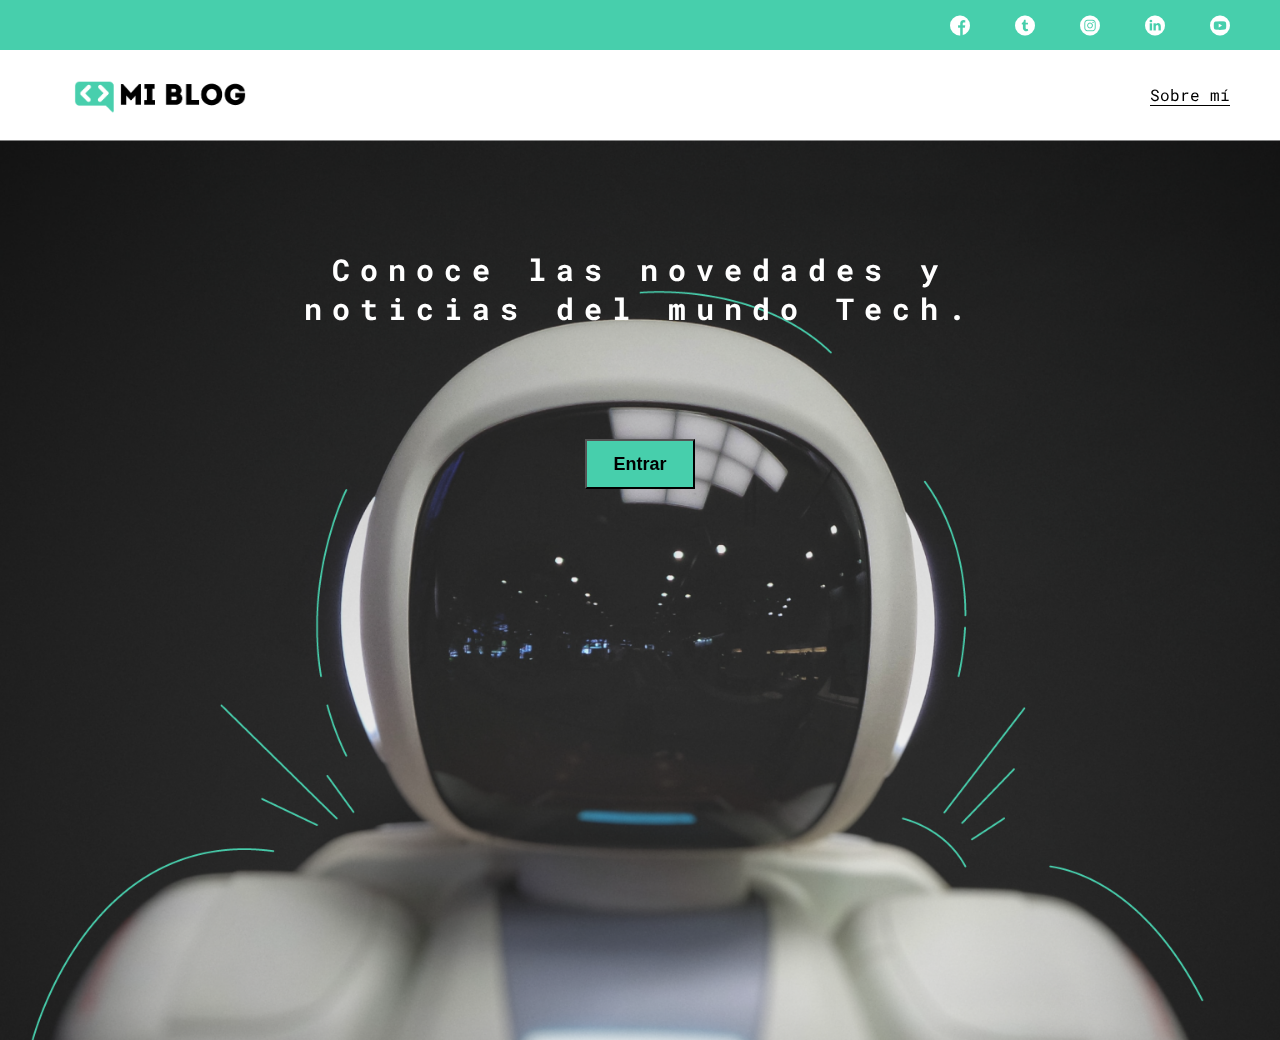
<file: index.html>
<!DOCTYPE html>
<html lang="en">
<head>
    <meta charset="UTF-8">
    <meta name="viewport" content="width=device-width, initial-scale=1.0">
    <title>Mi Blog</title>
    <link rel="stylesheet" href="css/main.css">
    <link rel="stylesheet" href="css/font/flaticon.css">
    <link rel="stylesheet" href="css/media-queries.css">
</head>
<body class="home-body">
    <header>
        <section class="header-icons-container">
            <div class="icons">
                <a href="/"><span class="flaticon-001-facebook"></span></a>
                <a href="/"><span class="flaticon-002-twitter"></span></a>
                <a href="/"><span class="flaticon-011-instagram"></span></a>
                <a href="/"><span class="flaticon-010-linkedin"></span></a>
                <a href="/"><span class="flaticon-008-youtube"></span></a>
            </div>
        </section>
        <nav>
            <section class="nav-logo-container">
                <a href="/"><img src="assets/img/Logo-negro.png" alt="Logo de mi Blog"></a>
            </section>
            <section class="profile-link">
                <a href="perfil.html">Sobre mí</a>
            </section>
        </nav>
    </header>
    <main class="home-main">
        <section>
            <p class="home-main-text">
                Conoce las novedades y noticias del mundo Tech.
            </p>
            <button class="home-main-button">
                <a href="blogs.html">Entrar</a>
            </button>
        </section>
    </main>
</body>
</html>
</file>
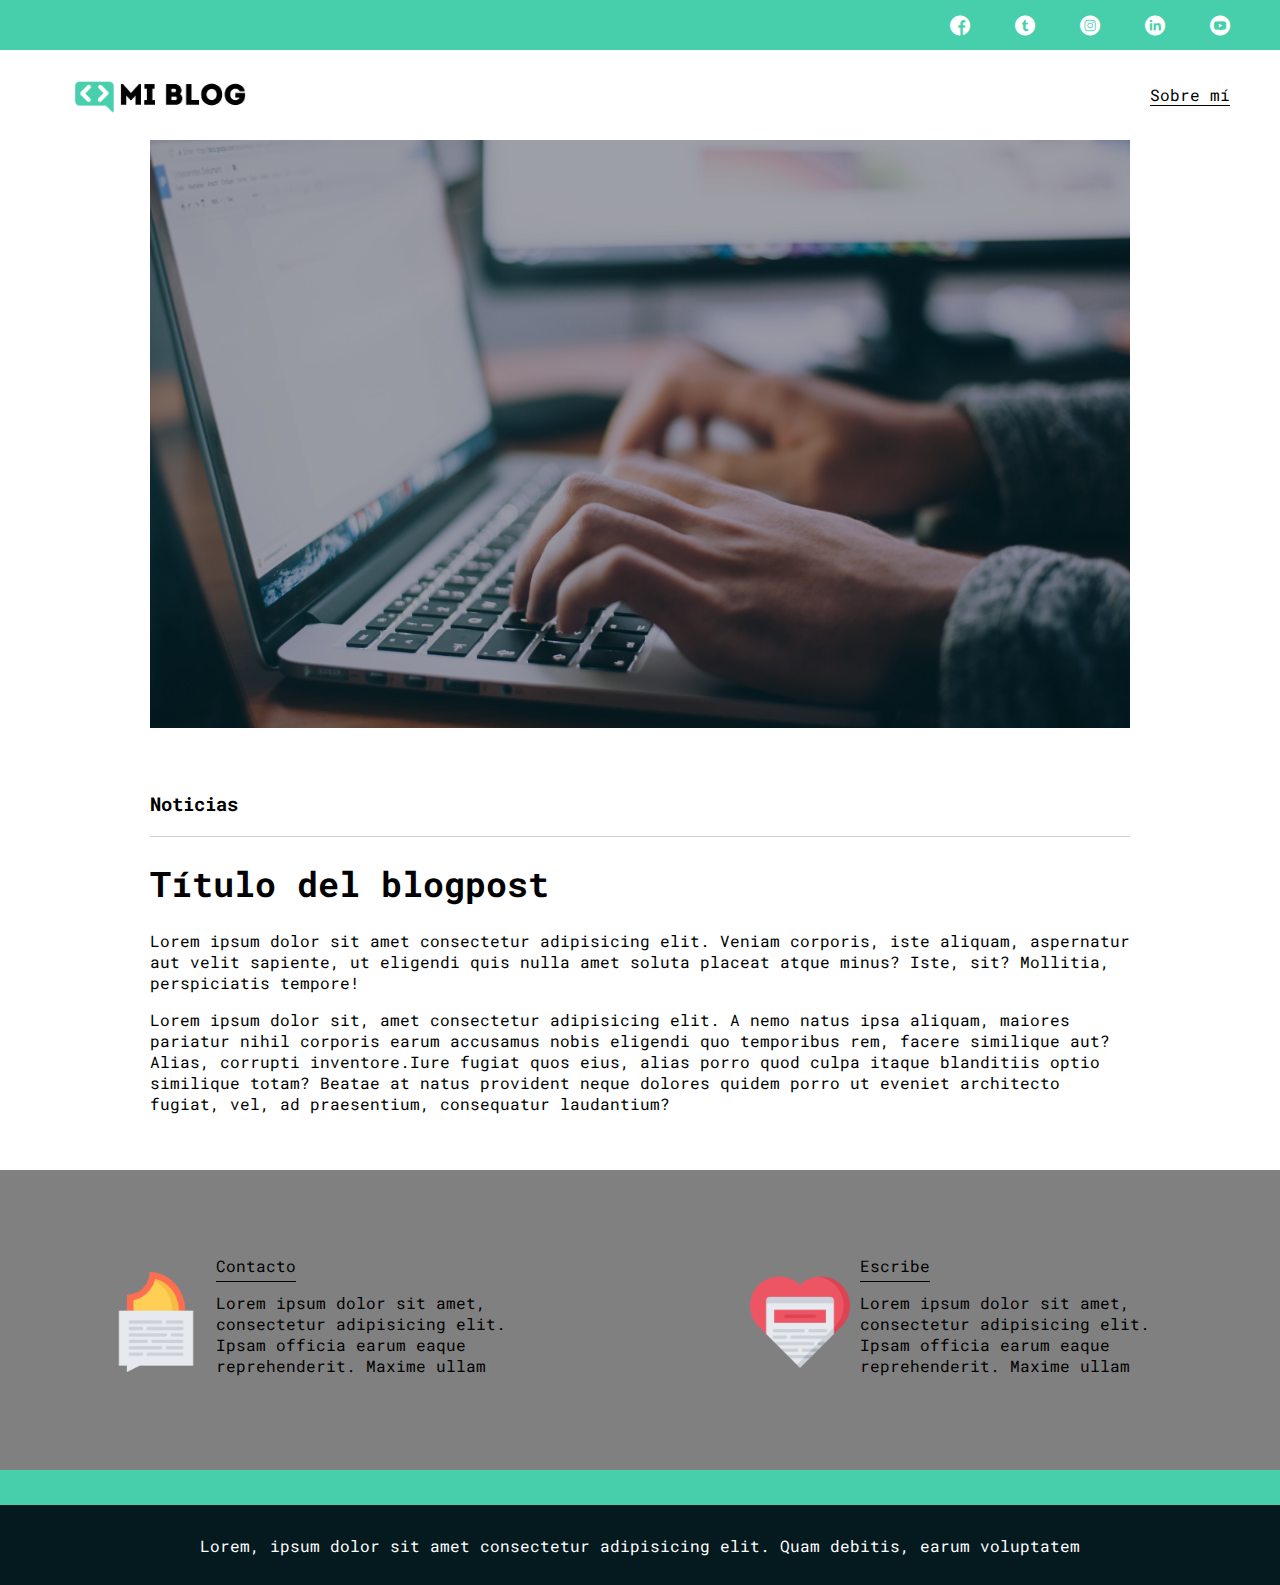
<file: blog.html>
<!DOCTYPE html>
<html lang="en">
<head>
    <meta charset="UTF-8">
    <meta name="viewport" content="width=device-width, initial-scale=1.0">
    <title>Blogs</title>
    <link rel="stylesheet" href="css/main.css">
    <link rel="stylesheet" href="css/font/flaticon.css">
    <link rel="stylesheet" href="css/media-queries.css">
</head>
<body>
    <header>
        <section class="header-icons-container">
            <div class="icons">
                <a href="/"><span class="flaticon-001-facebook"></span></a>
                <a href="/"><span class="flaticon-002-twitter"></span></a>
                <a href="/"><span class="flaticon-011-instagram"></span></a>
                <a href="/"><span class="flaticon-010-linkedin"></span></a>
                <a href="/"><span class="flaticon-008-youtube"></span></a>
            </div>
        </section>
        <nav>
            <section class="nav-logo-container">
                <a href="/"><img src="assets/img/Logo-negro.png" alt="Logo de mi Blog"></a>
            </section>
            <section class="profile-link">
                <a href="perfil.html">Sobre mí</a>
            </section>
        </nav>
    </header>
    <main>
        <section class="grid-container blogpost-img-container">
            <img src="assets/img/news.png" alt="Noticia">
        </section>
        <section class="blogpost-main-container">
            <div class="grid-container">
                <h3>Noticias</h3>
                <article>
                    <h1>Título del blogpost</h1>
                    <p>Lorem ipsum dolor sit amet consectetur adipisicing elit. Veniam corporis, iste aliquam, aspernatur aut velit sapiente, ut eligendi quis nulla amet soluta placeat atque minus? Iste, sit? Mollitia, perspiciatis tempore!</p>
                    <p>Lorem ipsum dolor sit, amet consectetur adipisicing elit. A nemo natus ipsa aliquam, maiores pariatur nihil corporis earum accusamus nobis eligendi quo temporibus rem, facere similique aut? Alias, corrupti inventore.Iure fugiat quos eius, alias porro quod culpa itaque blanditiis optio similique totam? Beatae at natus provident neque dolores quidem porro ut eveniet architecto fugiat, vel, ad praesentium, consequatur laudantium?</p>
                </article>
            </div>
        </section>
        <section class="contact-main-container">
            <div>
                <img src="assets/img/027-chat-2.png" alt="">
                <div class="contact-left">
                    <a href="/">Contacto</a>
                    <p>Lorem ipsum dolor sit amet, consectetur adipisicing elit. Ipsam officia earum eaque reprehenderit. Maxime ullam</p>
                </div>
            </div>
            <div>
                <img src="assets/img/006-like.png" alt="">
                <div class="contact-right">
                    <a href="/">Escribe</a>
                    <p>Lorem ipsum dolor sit amet, consectetur adipisicing elit. Ipsam officia earum eaque reprehenderit. Maxime ullam</p>
                </div>
            </div>
        </section>
    </main>
    <footer>
        <p>Lorem, ipsum dolor sit amet consectetur adipisicing elit. Quam debitis, earum voluptatem</p>
    </footer>
</body>
</html>
</file>
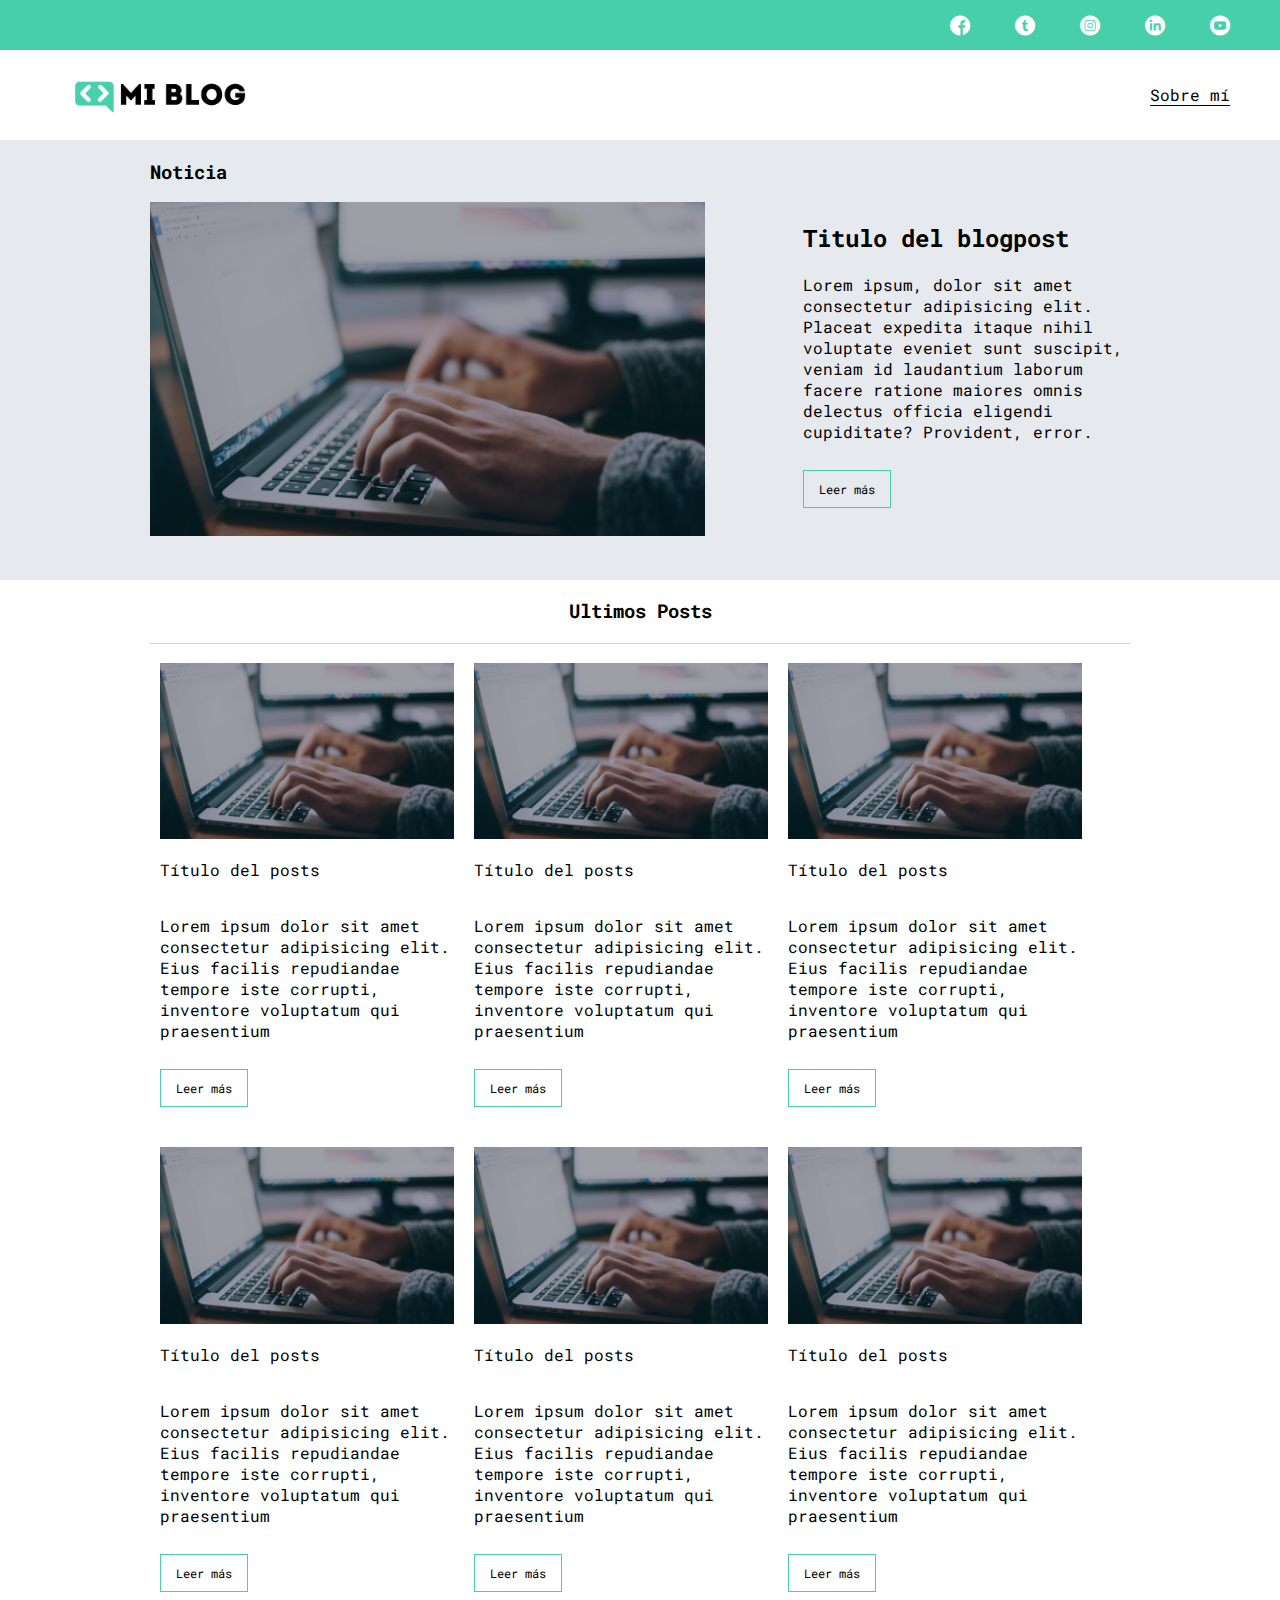
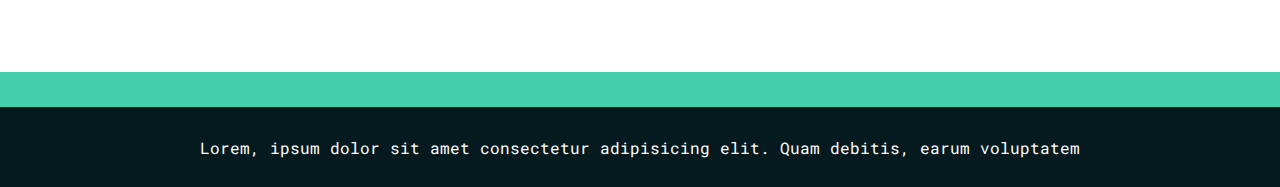
<file: blogs.html>
<!DOCTYPE html>
<html lang="en">
<head>
    <meta charset="UTF-8">
    <meta name="viewport" content="width=device-width, initial-scale=1.0">
    <title>Blogs</title>
    <link rel="stylesheet" href="css/main.css">
    <link rel="stylesheet" href="css/font/flaticon.css">
    <link rel="stylesheet" href="css/media-queries.css">
</head>
<body>
    <header>
        <section class="header-icons-container">
            <div class="icons">
                <a href="/"><span class="flaticon-001-facebook"></span></a>
                <a href="/"><span class="flaticon-002-twitter"></span></a>
                <a href="/"><span class="flaticon-011-instagram"></span></a>
                <a href="/"><span class="flaticon-010-linkedin"></span></a>
                <a href="/"><span class="flaticon-008-youtube"></span></a>
            </div>
        </section>
        <nav>
            <section class="nav-logo-container">
                <a href="/"><img src="assets/img/Logo-negro.png" alt="Logo de mi Blog"></a>
            </section>
            <section class="profile-link">
                <a href="perfil.html">Sobre mí</a>
            </section>
        </nav>
    </header>
    <main class="blogs-main">
        <section class="blogs-news-container">
            <div class="grid-container blogs-main-new">
                <h3>Noticia</h3>
                <div class="blogs-news-img-container">
                    <img src="assets/img/news.png" alt="">
                </div>
                <div class="blogs-news-info-container">
                    <h2>Titulo del blogpost</h2>
                    <p>Lorem ipsum, dolor sit amet consectetur adipisicing elit. Placeat expedita itaque nihil voluptate eveniet sunt suscipit, veniam id laudantium laborum facere ratione maiores omnis delectus officia eligendi cupiditate? Provident, error.</p>
                    <a href="blog.html" class="blogs-button">Leer más</a>
                </div>
            </div>
        </section>
        <section class="blogs-posts-container">
            <div class="grid-container">
                <h3>Ultimos Posts</h3>
                <article class="post-container">
                    <img src="assets/img/news.png" alt="">
                    <p>Título del posts</p>
                    <p>Lorem ipsum dolor sit amet consectetur adipisicing elit. Eius facilis repudiandae tempore iste corrupti, inventore voluptatum qui praesentium</p>
                    <a href="blog.html" class="blogs-button">Leer más</a>
                </article>
                <article class="post-container">
                    <img src="assets/img/news.png" alt="">
                    <p>Título del posts</p>
                    <p>Lorem ipsum dolor sit amet consectetur adipisicing elit. Eius facilis repudiandae tempore iste corrupti, inventore voluptatum qui praesentium</p>
                    <a href="blog.html" class="blogs-button">Leer más</a>
                </article>
                <article class="post-container">
                    <img src="assets/img/news.png" alt="">
                    <p>Título del posts</p>
                    <p>Lorem ipsum dolor sit amet consectetur adipisicing elit. Eius facilis repudiandae tempore iste corrupti, inventore voluptatum qui praesentium</p>
                    <a href="blog.html" class="blogs-button">Leer más</a>
                </article>
                <article class="post-container">
                    <img src="assets/img/news.png" alt="">
                    <p>Título del posts</p>
                    <p>Lorem ipsum dolor sit amet consectetur adipisicing elit. Eius facilis repudiandae tempore iste corrupti, inventore voluptatum qui praesentium</p>
                    <a href="blog.html" class="blogs-button">Leer más</a>
                </article>
                <article class="post-container">
                    <img src="assets/img/news.png" alt="">
                    <p>Título del posts</p>
                    <p>Lorem ipsum dolor sit amet consectetur adipisicing elit. Eius facilis repudiandae tempore iste corrupti, inventore voluptatum qui praesentium</p>
                    <a href="blog.html" class="blogs-button">Leer más</a>
                </article>
                <article class="post-container">
                    <img src="assets/img/news.png" alt="">
                    <p>Título del posts</p>
                    <p>Lorem ipsum dolor sit amet consectetur adipisicing elit. Eius facilis repudiandae tempore iste corrupti, inventore voluptatum qui praesentium</p>
                    <a href="blog.html" class="blogs-button">Leer más</a>
                </article>
            </div>
        </section>
    </main>
    <footer>
        <p>Lorem, ipsum dolor sit amet consectetur adipisicing elit. Quam debitis, earum voluptatem</p>
    </footer>
</body>
</html>
</file>
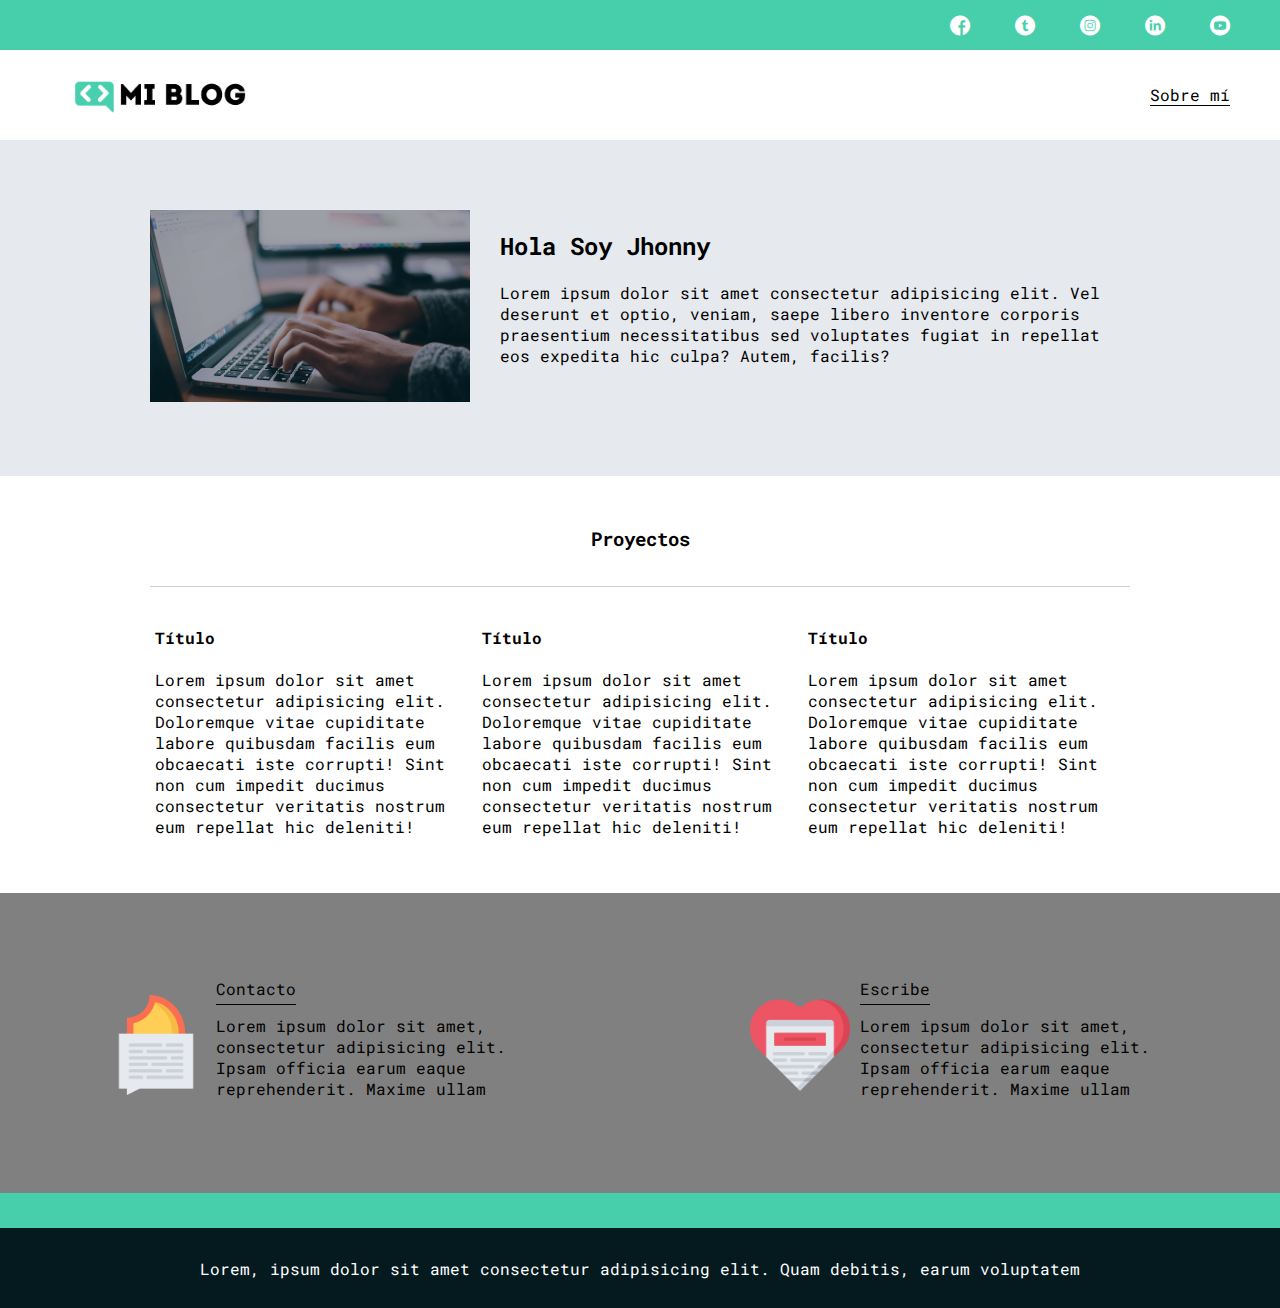
<file: perfil.html>
<!DOCTYPE html>
<html lang="en">
<head>
    <meta charset="UTF-8">
    <meta name="viewport" content="width=device-width, initial-scale=1.0">
    <title>Blogs</title>
    <link rel="stylesheet" href="css/main.css">
    <link rel="stylesheet" href="css/font/flaticon.css">
    <link rel="stylesheet" href="css/media-queries.css">
</head>
<body>
    <header>
        <section class="header-icons-container">
            <div class="icons">
                <a href="/"><span class="flaticon-001-facebook"></span></a>
                <a href="/"><span class="flaticon-002-twitter"></span></a>
                <a href="/"><span class="flaticon-011-instagram"></span></a>
                <a href="/"><span class="flaticon-010-linkedin"></span></a>
                <a href="/"><span class="flaticon-008-youtube"></span></a>
            </div>
        </section>
        <nav>
            <section class="nav-logo-container">
                <a href="/"><img src="assets/img/Logo-negro.png" alt="Logo de mi Blog"></a>
            </section>
            <section class="profile-link">
                <a href="perfil.html">Sobre mí</a>
            </section>
        </nav>
    </header>
    <main>
        <section class="profile-main-container">
            <div class="grid-container profile-container">
                <div>
                    <img src="assets/img/news.png" alt="">
                </div>
                <div>
                    <h2>Hola Soy Jhonny</h2>
                    <p>
                        Lorem ipsum dolor sit amet consectetur adipisicing elit. Vel deserunt et optio, veniam, saepe libero inventore corporis praesentium necessitatibus sed voluptates fugiat in repellat eos expedita hic culpa? Autem, facilis?
                    </p>
                </div>
            </div>
        </section>

        <section class="profile-main-projects">
            <div class="grid-container">
                <h3>Proyectos</h3>
                <div class="projects-main-container">
                    <article class="project-container">
                        <h4>Título</h4>
                        <p>Lorem ipsum dolor sit amet consectetur adipisicing elit. Doloremque vitae cupiditate labore quibusdam facilis eum obcaecati iste corrupti! Sint non cum impedit ducimus consectetur veritatis nostrum eum repellat hic deleniti!</p>
                    </article>
                    <article class="project-container">
                        <h4>Título</h4>
                        <p>Lorem ipsum dolor sit amet consectetur adipisicing elit. Doloremque vitae cupiditate labore quibusdam facilis eum obcaecati iste corrupti! Sint non cum impedit ducimus consectetur veritatis nostrum eum repellat hic deleniti!</p>
                    </article>
                    <article class="project-container">
                        <h4>Título</h4>
                        <p>Lorem ipsum dolor sit amet consectetur adipisicing elit. Doloremque vitae cupiditate labore quibusdam facilis eum obcaecati iste corrupti! Sint non cum impedit ducimus consectetur veritatis nostrum eum repellat hic deleniti!</p>
                    </article>
                </div>
            </div>
        </section>

        <section class="contact-main-container">
            <div>
                <img src="assets/img/027-chat-2.png" alt="">
                <div class="contact-left">
                    <a href="/">Contacto</a>
                    <p>Lorem ipsum dolor sit amet, consectetur adipisicing elit. Ipsam officia earum eaque reprehenderit. Maxime ullam</p>
                </div>
            </div>
            <div>
                <img src="assets/img/006-like.png" alt="">
                <div class="contact-right">
                    <a href="/">Escribe</a>
                    <p>Lorem ipsum dolor sit amet, consectetur adipisicing elit. Ipsam officia earum eaque reprehenderit. Maxime ullam</p>
                </div>
            </div>
        </section>
    </main>
    <footer>
        <p>Lorem, ipsum dolor sit amet consectetur adipisicing elit. Quam debitis, earum voluptatem</p>
    </footer>
</body>
</html>
</file>
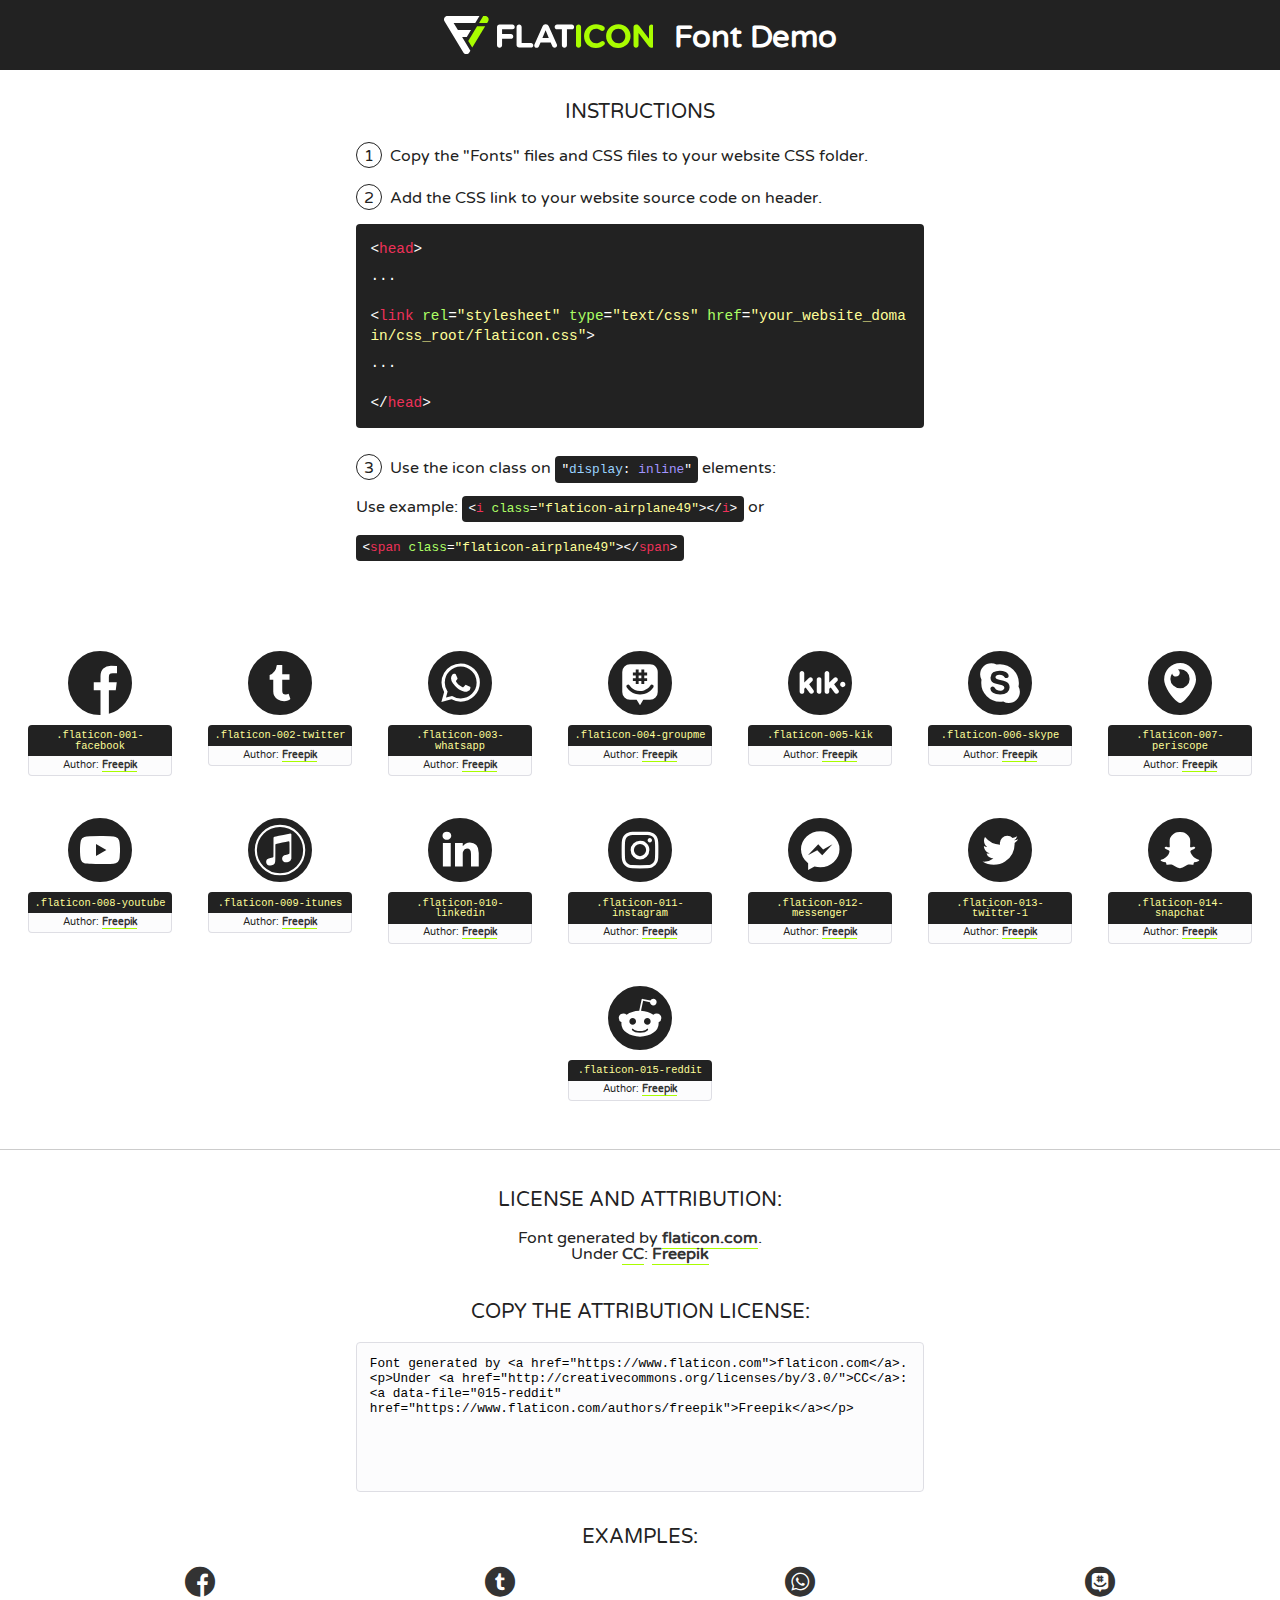
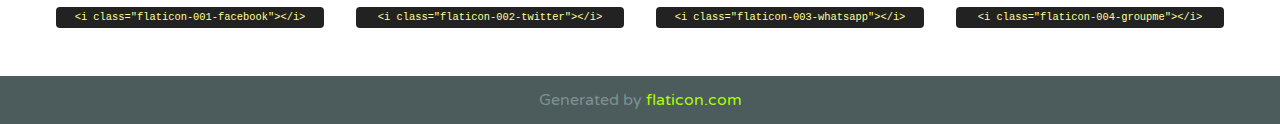
<file: css/font/flaticon.html>
<!DOCTYPE html>
<!--
  Flaticon icon font: Flaticon
  Creation date: 20/12/2018 09:27
-->
<html>
<!DOCTYPE html>
<html>

<head>
    <title>Flaticon WebFont</title>
    <link href="http://fonts.googleapis.com/css?family=Varela+Round" rel="stylesheet" type="text/css" />
    <link rel="stylesheet" type="text/css" href="flaticon.css">
    <meta charset="UTF-8">
    <style>
    html, body, div, span, applet, object, iframe,
    h1, h2, h3, h4, h5, h6, p, blockquote, pre,
    a, abbr, acronym, address, big, cite, code,
    del, dfn, em, img, ins, kbd, q, s, samp,
    small, strike, strong, sub, sup, tt, var,
    b, u, i, center,
    dl, dt, dd, ol, ul, li,
    fieldset, form, label, legend,
    table, caption, tbody, tfoot, thead, tr, th, td,
    article, aside, canvas, details, embed, 
    figure, figcaption, footer, header, hgroup, 
    menu, nav, output, ruby, section, summary,
    time, mark, audio, video {
        margin: 0;
        padding: 0;
        border: 0;
        font-size: 100%;
        font: inherit;
        vertical-align: baseline;
    }
    /* HTML5 display-role reset for older browsers */
    article, aside, details, figcaption, figure, 
    footer, header, hgroup, menu, nav, section {
        display: block;
    }
    body {
        line-height: 1;
    }
    ol, ul {
        list-style: none;
    }
    blockquote, q {
        quotes: none;
    }
    blockquote:before, blockquote:after,
    q:before, q:after {
        content: '';
        content: none;
    }
    table {
        border-collapse: collapse;
        border-spacing: 0;
    }
    body {
        font-family: 'Varela Round', Helvetica, Arial, sans-serif;
        font-size: 16px;
        color: #222;
    }
    a {
        color: #333;
        border-bottom: 1px solid #a9fd00;
        font-weight: bold;
        text-decoration: none;
    }
    * {
        -moz-box-sizing: border-box;
        -webkit-box-sizing: border-box;
        box-sizing: border-box;
        margin: 0;
        padding: 0;
    }
    [class^="flaticon-"]:before, [class*=" flaticon-"]:before, [class^="flaticon-"]:after, [class*=" flaticon-"]:after {
        font-family: Flaticon;
        font-size: 30px;
        font-style: normal;
        margin-left: 20px;
        color: #333;
    }
    .wrapper {
        max-width: 600px;
        margin: auto;
        padding: 0 1em;
    }
    .title {
        font-size: 1.25em;
        text-align: center;
        margin-bottom: 1em;
        text-transform: uppercase;
    }
    header {
        text-align: center;
        background-color: #222;
        color: #fff;
        padding: 1em;
    }
    header .logo {
        width: 210px;
        height: 38px;
        display: inline-block;
        vertical-align: middle;
        margin-right: 1em;
        border: none;
    }
    header strong {
        font-size: 1.95em;
        font-weight: bold;
        vertical-align: middle;
        margin-top: 5px;
        display: inline-block;
    }
    .demo {
        margin: 2em auto;
        line-height: 1.25em;
    }
    .demo ul li {
        margin-bottom: 1em;
    }
    .demo ul li .num {
        color: #222;
        border-radius: 20px;
        display: inline-block;
        width: 26px;
        padding: 3px;
        height: 26px;
        text-align: center;
        margin-right: 0.5em;
        border: 1px solid #222;
    }
    .demo ul li code {
        background-color: #222;
        border-radius: 4px;
        padding: 0.25em 0.5em;
        display: inline-block;
        color: #fff;
        font-family: Consolas,Monaco,Lucida Console,Liberation Mono,DejaVu Sans Mono,Bitstream Vera Sans Mono,Courier New, monospace;
        font-weight: lighter;
        margin-top: 1em;
        font-size: 0.8em;
        word-break: break-all;
    }
    .demo ul li code.big {
        padding: 1em;
        font-size: 0.9em;
    }
    .demo ul li code .red {
        color: #EF3159;
    }
    .demo ul li code .green {
        color: #ACFF65;
    }
    .demo ul li code .yellow {
        color: #FFFF99;
    }
    .demo ul li code .blue {
        color: #99D3FF;
    }
    .demo ul li code .purple {
        color: #A295FF;
    }
    .demo ul li code .dots {
        margin-top: 0.5em;
        display: block;
    }
    #glyphs {
        border-bottom: 1px solid #ccc;
        padding: 2em 0;
        text-align: center;
    }
    .glyph {
        display: inline-block;
        width: 9em;
        margin: 1em;
        text-align: center;
        vertical-align: top;
        background: #FFF;
    }
    .glyph .glyph-icon {
        padding: 10px;
        display: block;
        font-family:"Flaticon";
        font-size: 64px;
        line-height: 1;
    }
    .glyph .glyph-icon:before {
        font-size: 64px;
        color: #222;
        margin-left: 0;
    }
    .class-name {
        font-size: 0.65em;
        background-color: #222;
        color: #fff;
        border-radius: 4px 4px 0 0;
        padding: 0.5em;
        color: #FFFF99;
        font-family: Consolas,Monaco,Lucida Console,Liberation Mono,DejaVu Sans Mono,Bitstream Vera Sans Mono,Courier New, monospace;
    }
    .author-name {
        font-size: 0.6em;
        background-color: #fcfcfd;
        border: 1px solid #DEDEE4;
        border-top: 0;
        border-radius: 0 0 4px 4px;
        padding: 0.5em;
    }
    .class-name:last-child {
        font-size: 10px;
        color:#888;
    }
    .class-name:last-child a {
        font-size: 10px;
        color:#555;
    }
    .class-name:last-child a:hover {
        color:#a9fd00;
    }
    .glyph > input {
        display: block;
        width: 100px;
        margin: 5px auto;
        text-align: center;
        font-size: 12px;
        cursor: text;
    }
    .glyph > input.icon-input {
        font-family:"Flaticon";
        font-size: 16px;
        margin-bottom: 10px;
    }
    .attribution .title {
        margin-top: 2em;
    }
    .attribution textarea {
        background-color: #fcfcfd;
        padding: 1em;
        border: none;
        box-shadow: none;
        border: 1px solid #DEDEE4;
        border-radius: 4px;
        resize: none;
        width: 100%;
        height: 150px;
        font-size: 0.8em;
        font-family: Consolas,Monaco,Lucida Console,Liberation Mono,DejaVu Sans Mono,Bitstream Vera Sans Mono,Courier New, monospace;
        -webkit-appearance: none;
    }
    .iconsuse {
        margin: 2em auto;
        text-align: center;
        max-width: 1200px;
    }
    .iconsuse:after {
        content: '';
        display: table;
        clear: both;
    }
    .iconsuse .image {
        float: left;
        width: 25%;
        padding: 0 1em;
    }
    .iconsuse .image p {
        margin-bottom: 1em;
    }
    .iconsuse .image span {
        display: block;
        font-size: 0.65em;
        background-color: #222;
        color: #fff;
        border-radius: 4px;
        padding: 0.5em;
        color: #FFFF99;
        margin-top: 1em;
        font-family: Consolas,Monaco,Lucida Console,Liberation Mono,DejaVu Sans Mono,Bitstream Vera Sans Mono,Courier New, monospace;
    }
    #footer {
        text-align: center;
        background-color: #4C5B5C;
        color: #7c9192;
        padding: 1em;
    }
    #footer a {
        border: none;
        color: #a9fd00;
        font-weight: normal;
    }
    @media (max-width: 960px) {
        .iconsuse .image {
            width: 50%;
        }
    }
    @media (max-width: 560px) {
        .iconsuse .image {
            width: 100%;
        }
    }
    </style>
</head>

<body class="characters-off">

    <header>
        <a href="https://www.flaticon.com" target="_blank" class="logo">
            <svg version="1.1" xmlns="http://www.w3.org/2000/svg" xmlns:xlink="http://www.w3.org/1999/xlink" xmlns:a="http://ns.adobe.com/AdobeSVGViewerExtensions/3.0/" viewBox="0 0 560.875 102.036" enable-background="new 0 0 560.875 102.036" xml:space="preserve">
                <defs>
                </defs>
                <g>
                    <g class="letters">
                        <path fill="#ffffff" d="M141.596,29.675c0-3.777,2.985-6.767,6.764-6.767h34.438c3.426,0,6.15,2.728,6.15,6.15
                        c0,3.43-2.724,6.149-6.15,6.149h-27.674v13.091h23.719c3.429,0,6.151,2.724,6.151,6.15c0,3.43-2.723,6.149-6.151,6.149h-23.719
                        v17.574c0,3.773-2.986,6.761-6.764,6.761c-3.779,0-6.764-2.989-6.764-6.761V29.675z"></path>
                        <path fill="#ffffff" d="M193.844,29.149c0-3.781,2.985-6.767,6.764-6.767c3.776,0,6.763,2.985,6.763,6.767v42.957h25.039
                        c3.426,0,6.149,2.726,6.149,6.153c0,3.425-2.723,6.15-6.149,6.15h-31.802c-3.779,0-6.764-2.986-6.764-6.768V29.149z"></path>
                        <path fill="#ffffff" d="M241.891,75.71l21.438-48.407c1.492-3.341,4.215-5.357,7.906-5.357h0.792
                        c3.686,0,6.323,2.017,7.815,5.357l21.439,48.407c0.436,0.967,0.701,1.845,0.701,2.723c0,3.602-2.809,6.501-6.414,6.501
                        c-3.161,0-5.269-1.845-6.499-4.655l-4.132-9.661h-27.059l-4.301,10.102c-1.144,2.631-3.426,4.214-6.237,4.214
                        c-3.517,0-6.24-2.81-6.24-6.325C241.1,77.64,241.451,76.677,241.891,75.71z M279.932,58.666l-8.521-20.297l-8.526,20.297H279.932
                        z"></path>
                        <path fill="#ffffff" d="M314.864,35.387H301.86c-3.429,0-6.239-2.813-6.239-6.238c0-3.429,2.811-6.24,6.239-6.24h39.533
                        c3.426,0,6.237,2.811,6.237,6.24c0,3.425-2.811,6.238-6.237,6.238h-13.001v42.785c0,3.773-2.99,6.761-6.764,6.761
                        c-3.779,0-6.764-2.989-6.764-6.761V35.387z"></path>
                        <path fill="#A9FD00" d="M352.615,29.149c0-3.781,2.985-6.767,6.767-6.767c3.774,0,6.761,2.985,6.761,6.767v49.024
                        c0,3.773-2.987,6.761-6.761,6.761c-3.781,0-6.767-2.989-6.767-6.761V29.149z"></path>
                        <path fill="#A9FD00" d="M374.132,53.836v-0.179c0-17.481,13.178-31.801,32.065-31.801c9.22,0,15.459,2.458,20.557,6.238
                        c1.402,1.054,2.637,2.985,2.637,5.357c0,3.692-2.985,6.59-6.681,6.59c-1.845,0-3.071-0.702-4.044-1.319
                        c-3.776-2.813-7.729-4.393-12.562-4.393c-10.364,0-17.831,8.611-17.831,19.154v0.173c0,10.542,7.291,19.329,17.831,19.329
                        c5.715,0,9.492-1.756,13.359-4.834c1.049-0.874,2.458-1.491,4.039-1.491c3.429,0,6.325,2.813,6.325,6.236
                        c0,2.106-1.056,3.78-2.282,4.834c-5.539,4.834-12.036,7.733-21.878,7.733C387.572,85.464,374.132,71.493,374.132,53.836z"></path>
                        <path fill="#A9FD00" d="M433.009,53.836v-0.179c0-17.481,13.79-31.801,32.766-31.801c18.981,0,32.592,14.143,32.592,31.628v0.173
                        c0,17.483-13.785,31.807-32.769,31.807C446.625,85.464,433.009,71.32,433.009,53.836z M484.224,53.836v-0.179
                        c0-10.539-7.725-19.326-18.626-19.326c-10.893,0-18.449,8.611-18.449,19.154v0.173c0,10.542,7.73,19.329,18.626,19.329
                        C476.676,72.986,484.224,64.378,484.224,53.836z"></path>
                        <path fill="#A9FD00" d="M506.233,29.321c0-3.774,2.99-6.763,6.767-6.763h1.401c3.252,0,5.183,1.583,7.029,3.953l26.093,34.265
                        V29.059c0-3.692,2.99-6.677,6.681-6.677c3.683,0,6.671,2.985,6.671,6.677v48.934c0,3.78-2.987,6.765-6.764,6.765h-0.436
                        c-3.257,0-5.188-1.581-7.034-3.953l-27.056-35.492v32.944c0,3.687-2.985,6.676-6.678,6.676c-3.683,0-6.673-2.989-6.673-6.676
                        V29.321z"></path>
                    </g>
                    <g class="insignia">
                        <path fill="#ffffff" d="M48.372,56.137h12.517l11.156-18.537H37.186L25.688,18.539h57.825L94.668,0H9.271
                        C5.925,0,2.842,1.801,1.198,4.716c-1.644,2.907-1.593,6.482,0.134,9.343l50.38,83.501c1.678,2.781,4.689,4.476,7.938,4.476
                        c3.246,0,6.257-1.695,7.935-4.476l2.898-4.804L48.372,56.137z"></path>
                        <g class="i">
                            <path fill="#A9FD00" d="M93.575,18.539h0.031v0.004l21.652,0.004l2.705-4.488c1.727-2.861,1.778-6.436,0.133-9.343
                            C116.454,1.801,113.371,0,110.026,0h-5.294L93.575,18.539z"></path>
                            <polygon fill="#A9FD00" points="88.291,27.356 64.725,66.486 75.519,84.404 109.942,27.356"></polygon>
                        </g>
                    </g>
                </g>
            </svg>
        </a>
        <strong>Font Demo</strong>
    </header>


    <section class="demo wrapper">

        <p class="title">Instructions</p>

        <ul>
            <li>
                <span class="num">1</span>Copy the "Fonts" files and CSS files to your website CSS folder.
            </li>
            <li>
                <span class="num">2</span>Add the CSS link to your website source code on header.
                <code class="big">
                    &lt;<span class="red">head</span>&gt;
                    <br/><span class="dots">...</span>
                    <br/>&lt;<span class="red">link</span> <span class="green">rel</span>=<span class="yellow">"stylesheet"</span> <span class="green">type</span>=<span class="yellow">"text/css"</span> <span class="green">href</span>=<span class="yellow">"your_website_domain/css_root/flaticon.css"</span>&gt;
                    <br/><span class="dots">...</span>
                    <br/>&lt;/<span class="red">head</span>&gt;
                </code>
            </li>

            <li>
                <p>
                    <span class="num">3</span>Use the icon class on <code>"<span class="blue">display</span>:<span class="purple"> inline</span>"</code> elements:
                    <br />
                    Use example: <code>&lt;<span class="red">i</span> <span class="green">class</span>=<span class="yellow">&quot;flaticon-airplane49&quot;</span>&gt;&lt;/<span class="red">i</span>&gt;</code> or <code>&lt;<span class="red">span</span> <span class="green">class</span>=<span class="yellow">&quot;flaticon-airplane49&quot;</span>&gt;&lt;/<span class="red">span</span>&gt;</code>
            </li>
        </ul>

    </section>




   <section id="glyphs">          
    
      
        <div class="glyph"><div class="glyph-icon flaticon-001-facebook"></div>
            <div class="class-name">.flaticon-001-facebook</div>
            <div class="author-name">Author: <a data-file="001-facebook" href="https://www.flaticon.com/authors/freepik">Freepik</a> </div> 
        </div>        
        
        <div class="glyph"><div class="glyph-icon flaticon-002-twitter"></div>
            <div class="class-name">.flaticon-002-twitter</div>
            <div class="author-name">Author: <a data-file="002-twitter" href="https://www.flaticon.com/authors/freepik">Freepik</a> </div> 
        </div>        
        
        <div class="glyph"><div class="glyph-icon flaticon-003-whatsapp"></div>
            <div class="class-name">.flaticon-003-whatsapp</div>
            <div class="author-name">Author: <a data-file="003-whatsapp" href="https://www.flaticon.com/authors/freepik">Freepik</a> </div> 
        </div>        
        
        <div class="glyph"><div class="glyph-icon flaticon-004-groupme"></div>
            <div class="class-name">.flaticon-004-groupme</div>
            <div class="author-name">Author: <a data-file="004-groupme" href="https://www.flaticon.com/authors/freepik">Freepik</a> </div> 
        </div>        
        
        <div class="glyph"><div class="glyph-icon flaticon-005-kik"></div>
            <div class="class-name">.flaticon-005-kik</div>
            <div class="author-name">Author: <a data-file="005-kik" href="https://www.flaticon.com/authors/freepik">Freepik</a> </div> 
        </div>        
        
        <div class="glyph"><div class="glyph-icon flaticon-006-skype"></div>
            <div class="class-name">.flaticon-006-skype</div>
            <div class="author-name">Author: <a data-file="006-skype" href="https://www.flaticon.com/authors/freepik">Freepik</a> </div> 
        </div>        
        
        <div class="glyph"><div class="glyph-icon flaticon-007-periscope"></div>
            <div class="class-name">.flaticon-007-periscope</div>
            <div class="author-name">Author: <a data-file="007-periscope" href="https://www.flaticon.com/authors/freepik">Freepik</a> </div> 
        </div>        
        
        <div class="glyph"><div class="glyph-icon flaticon-008-youtube"></div>
            <div class="class-name">.flaticon-008-youtube</div>
            <div class="author-name">Author: <a data-file="008-youtube" href="https://www.flaticon.com/authors/freepik">Freepik</a> </div> 
        </div>        
        
        <div class="glyph"><div class="glyph-icon flaticon-009-itunes"></div>
            <div class="class-name">.flaticon-009-itunes</div>
            <div class="author-name">Author: <a data-file="009-itunes" href="https://www.flaticon.com/authors/freepik">Freepik</a> </div> 
        </div>        
        
        <div class="glyph"><div class="glyph-icon flaticon-010-linkedin"></div>
            <div class="class-name">.flaticon-010-linkedin</div>
            <div class="author-name">Author: <a data-file="010-linkedin" href="https://www.flaticon.com/authors/freepik">Freepik</a> </div> 
        </div>        
        
        <div class="glyph"><div class="glyph-icon flaticon-011-instagram"></div>
            <div class="class-name">.flaticon-011-instagram</div>
            <div class="author-name">Author: <a data-file="011-instagram" href="https://www.flaticon.com/authors/freepik">Freepik</a> </div> 
        </div>        
        
        <div class="glyph"><div class="glyph-icon flaticon-012-messenger"></div>
            <div class="class-name">.flaticon-012-messenger</div>
            <div class="author-name">Author: <a data-file="012-messenger" href="https://www.flaticon.com/authors/freepik">Freepik</a> </div> 
        </div>        
        
        <div class="glyph"><div class="glyph-icon flaticon-013-twitter-1"></div>
            <div class="class-name">.flaticon-013-twitter-1</div>
            <div class="author-name">Author: <a data-file="013-twitter-1" href="https://www.flaticon.com/authors/freepik">Freepik</a> </div> 
        </div>        
        
        <div class="glyph"><div class="glyph-icon flaticon-014-snapchat"></div>
            <div class="class-name">.flaticon-014-snapchat</div>
            <div class="author-name">Author: <a data-file="014-snapchat" href="https://www.flaticon.com/authors/freepik">Freepik</a> </div> 
        </div>        
        
        <div class="glyph"><div class="glyph-icon flaticon-015-reddit"></div>
            <div class="class-name">.flaticon-015-reddit</div>
            <div class="author-name">Author: <a data-file="015-reddit" href="https://www.flaticon.com/authors/freepik">Freepik</a> </div> 
        </div>        
        

    </section>



    <section class="attribution wrapper"   style="text-align:center;">

      <div class="title">License and attribution:</div><div class="attrDiv">Font generated by <a href="https://www.flaticon.com">flaticon.com</a>. <div><p>Under <a href="http://creativecommons.org/licenses/by/3.0/">CC</a>: <a data-file="015-reddit" href="https://www.flaticon.com/authors/freepik">Freepik</a></p>  </div>
      </div>
      <div class="title">Copy the Attribution License:</div>

    <textarea onclick="this.focus();this.select();">Font generated by &lt;a href=&quot;https://www.flaticon.com&quot;&gt;flaticon.com&lt;/a&gt;. <p>Under <a href="http://creativecommons.org/licenses/by/3.0/">CC</a>: <a data-file="015-reddit" href="https://www.flaticon.com/authors/freepik">Freepik</a></p>  
     </textarea>

    </section>

    <section class="iconsuse">

          <div class="title">Examples:</div>            
             
            <div class="image">
                <p>
                    <i class="glyph-icon flaticon-001-facebook"></i> 
                    <span>&lt;i class=&quot;flaticon-001-facebook&quot;&gt;&lt;/i&gt;</span>
                </p>
            </div>
            
            <div class="image">
                <p>
                    <i class="glyph-icon flaticon-002-twitter"></i> 
                    <span>&lt;i class=&quot;flaticon-002-twitter&quot;&gt;&lt;/i&gt;</span>
                </p>
            </div>
            
            <div class="image">
                <p>
                    <i class="glyph-icon flaticon-003-whatsapp"></i> 
                    <span>&lt;i class=&quot;flaticon-003-whatsapp&quot;&gt;&lt;/i&gt;</span>
                </p>
            </div>
            
            <div class="image">
                <p>
                    <i class="glyph-icon flaticon-004-groupme"></i> 
                    <span>&lt;i class=&quot;flaticon-004-groupme&quot;&gt;&lt;/i&gt;</span>
                </p>
            </div>
                       
        </div>
                            
    </section>

<div id="footer">
    <div>Generated by <a href="https://www.flaticon.com">flaticon.com</a>
    </div>
</div>



</body>
</html>
</file>
<file: css/main.css>
@import url(https://fonts.googleapis.com/css?family=Roboto+Mono:400,500,700|Roboto+Slab:400,700|Roboto:400,500,700,900&display=swap’);

body {
    padding: 0;
    margin: 0;
    font-family: 'Roboto Mono', monospace;
}

a {
    text-decoration: none;
    display: inline;
    color: black;
}

.home-body {
    top:0;
    bottom: 0;
    left: 0;
    right: 0;
    position: fixed;
}

.grid-container {
    max-width: 980px;
    margin: auto;
}

header {
    width: 100%;
    height: 140px;
    display: grid;
    grid-template-rows: 1fr 1fr;
}

header .header-icons-container {
    width: 100%;
    height: 50px;
    display: grid;
    background-color: #47cfac;
}

header .header-icons-container .icons {
    width: 300px;
    height: auto;
    display: flex;
    justify-items: flex-end;
    align-items: center;
    justify-content: space-between;
    justify-self: end;
    margin-right: 50px;
}

header .icons span {
    color: white;
}

nav {
    display: grid;
    grid-template-columns: 1fr 1fr;
    height: 90px;
}

nav .nav-logo-container {
    margin-left: 50px;
}

nav .nav-logo-container img {
    width: 220px;
    margin-top: 10px;
}

nav .profile-link {
    display: flex;
    align-items: center;
    justify-content: flex-end;
    margin-right: 50px;
}

nav .profile-link a {
    color: black;
    border-bottom: 1px solid black;
}

.home-main {
    display: grid;
    grid-template-columns: 1fr 4fr 1fr;
    height: 100%;
    background-image: url('../assets/img/Cover.png');
    background-position: center;
    background-repeat: no-repeat;
    background-size: cover;
}

.home-main section {
    display: grid;
    grid-column: 2;
    justify-items: center;
    height: 350px;
    margin-top: 80px;
}

.home-main-text {
    font-size: 30px;
    font-weight: 700;
    letter-spacing: 10px;
    color: white;
    text-align: center;
    font-family: 'Roboto mono', monospace;
}

.home-main-button {
    width: 110px;
    height: 50px;
    background: #47cfac;
    display: grid;
    align-items: center;
}

.home-main-button {
    font-weight: 700;
    font-size: 18px;
}

.blogs-main {
    display: grid;
}

.blogs-news-container {
    background-color: #e6e9ed;
    padding: 0 50px 40px;
}

.blogs-main-new {
    display: grid;
    grid-template-columns: 2fr 1fr;
    grid-template-rows: 2fr;
}

.blogs-news-img-container {
    grid-column: 1;
}

.blogs-news-img-container img {
    width: 85%;
}

.blogs-news-info-container {
    grid-column: 2;
}

.blogs-news-info-container p {
    margin-bottom: 35px;
}

.blogs-posts-container {
    padding: 0 50px 40px;
}

.blogs-posts-container h3 {
    border-bottom: 1px solid #cdd2da;
    padding-bottom: 20px;
    text-align: center;
}

.blogs-button {
    border: 1px solid #47cfac;
    padding: 10px 15px;
    font-size: 12px;
}

.blogs-posts-container .post-container {
    display: inline-block;
    padding-left: 10px;
    max-width: 30%;
    margin-bottom: 50px;
}

.blogs-posts-container .post-container p {
    margin-bottom: 35px;
}

.blogs-posts-container .post-container img {
    width: 100%;
}

footer {
    width: 100%;
    height: 80px;
    background-color: #041a1f;
    border-top: 35px solid #47cfac;
    text-align: center;
    /* background-color: #47cfac; */
}

footer p {
    color: white;
    margin-top: 30px;
}

.blogpost-img-container {
    padding: 0 50px 40px;
}

.blogpost-img-container img {
    width: 100%;
}

.blogpost-main-container {
    padding: 0 50px 40px;
}

.blogpost-main-container h3 {
    border-bottom: 1px solid #cdd2da;
    padding-bottom: 20px;
}

.blogpost-main-container article h1 {
    font-size: 35px;
}

.contact-main-container {
    width: 100%;
    min-height: 250px;
    background-color: gray;
    text-align: center;
    padding-bottom: 50px;
}

.contact-main-container div {
    display: inline-block;
    width: 49.5%;
    height: 100%;
}

.contact-main-container div a {
    border-bottom: 1px solid black;
    padding-bottom: 5px;
}

.contact-main-container .contact-left, .contact-right {
    text-align: initial;
    margin-top: 85px;
}

.contact-main-container img {
    width: 100px;
}

.profile-main-container {
    padding: 70px 40px;
    background-color: #e6e9ed;
    margin-bottom: 50px;
}

.profile-main-container img {
    width: 320px;
    margin-right: 30px;
}

.profile-main-container .profile-container {
    display: flex;
}

.profile-main-projects {
    padding: 0 50px 40px
}

.profile-main-projects h3 {
    border-bottom: 1px solid #cdd2da;
    padding-bottom: 35px;
    text-align: center;
}

.projects-main-container {
    display: grid;
    grid-template-columns: 1fr 1fr 1fr;
}

.project-container {
    padding: 0 5px;
}
</file>
<file: css/font/flaticon.css>
/*
  	Flaticon icon font: Flaticon
  	Creation date: 20/12/2018 09:27
  	*/

@font-face {
  font-family: "Flaticon";
  src: url("./Flaticon.eot");
  src: url("./Flaticon.eot?#iefix") format("embedded-opentype"),
       url("./Flaticon.woff") format("woff"),
       url("./Flaticon.ttf") format("truetype"),
       url("./Flaticon.svg#Flaticon") format("svg");
  font-weight: normal;
  font-style: normal;
}

@media screen and (-webkit-min-device-pixel-ratio:0) {
  @font-face {
    font-family: "Flaticon";
    src: url("./Flaticon.svg#Flaticon") format("svg");
  }
}

[class^="flaticon-"]:before, [class*=" flaticon-"]:before,
[class^="flaticon-"]:after, [class*=" flaticon-"]:after {   
  font-family: Flaticon;
        font-size: 20px;
font-style: normal;
margin-left: 20px;
}

.flaticon-001-facebook:before { content: "\f100"; }
.flaticon-002-twitter:before { content: "\f101"; }
.flaticon-003-whatsapp:before { content: "\f102"; }
.flaticon-004-groupme:before { content: "\f103"; }
.flaticon-005-kik:before { content: "\f104"; }
.flaticon-006-skype:before { content: "\f105"; }
.flaticon-007-periscope:before { content: "\f106"; }
.flaticon-008-youtube:before { content: "\f107"; }
.flaticon-009-itunes:before { content: "\f108"; }
.flaticon-010-linkedin:before { content: "\f109"; }
.flaticon-011-instagram:before { content: "\f10a"; }
.flaticon-012-messenger:before { content: "\f10b"; }
.flaticon-013-twitter-1:before { content: "\f10c"; }
.flaticon-014-snapchat:before { content: "\f10d"; }
.flaticon-015-reddit:before { content: "\f10e"; }
</file>
<file: css/media-queries.css>
@media (max-width: 900px) {
    .blogs-main-new {
        grid-template-columns: 1fr;
        grid-template-rows: 3fr;
    }

    .blogs-news-img-container {
        grid-row: 2;
    }
    .blogs-news-info-container {
        grid-column: 1;
        grid-row: 3;
    }

    .blogs-posts-container .post-container {
        max-width: 45%;
    }
    .projects-main-container {
        grid-template-columns: 1fr 1fr;
        grid-template-rows: 2fr;
    }
    .profile-main-container .profile-container {
        display: block;
    }
}

@media (max-width: 600px) {
    .blogs-posts-container .post-container {
        max-width: 95%;
    }
}
</file>
